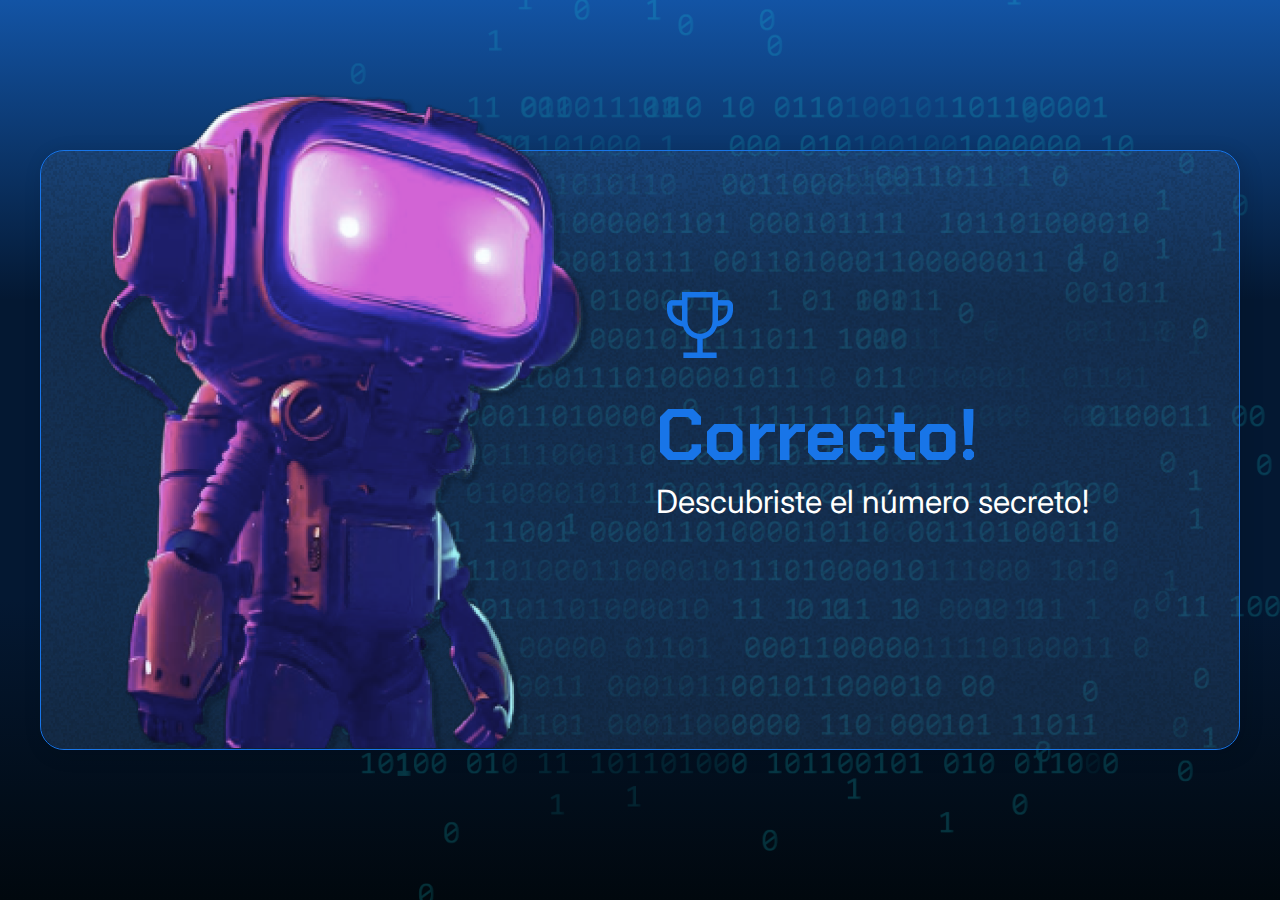
<file: 2034-logica-programacion-1-1-desafio/index.html>
<!DOCTYPE html>
<html lang="en">

<head>
    <!-- puede haber código JS aquí-->
    <meta charset="UTF-8">
    <meta name="viewport" content="width=device-width, initial-scale=1.0">
    <link rel="preconnect" href="https://fonts.googleapis.com">
    <link rel="preconnect" href="https://fonts.gstatic.com" crossorigin>
    <link href="https://fonts.googleapis.com/css2?family=Chakra+Petch:wght@700&family=Inter:wght@400;700&display=swap"
        rel="stylesheet">
    <link rel="stylesheet" href="style.css">
    <title>JS Game</title>
</head>

<body>
    <div class="container">
        <div class="container__contenido">
            <img src="./img/robot.png" alt="Robot" class="container__imagen-robot" />
            <div class="container__informaciones">
                <img src="./img/trophy.png" alt="Icono de trofeo" />
                 <div class="container__texto">
                    <h1><span class="container__texto-azul">Correcto!</span></h1>
                    <h2>Descubriste el número secreto!</h2>
                </div>
            </div>
        </div>
    </div>
    <!-- puede haber código JS aquí-->
    <script src="app.js"></script>
</body>
</html>
</file>
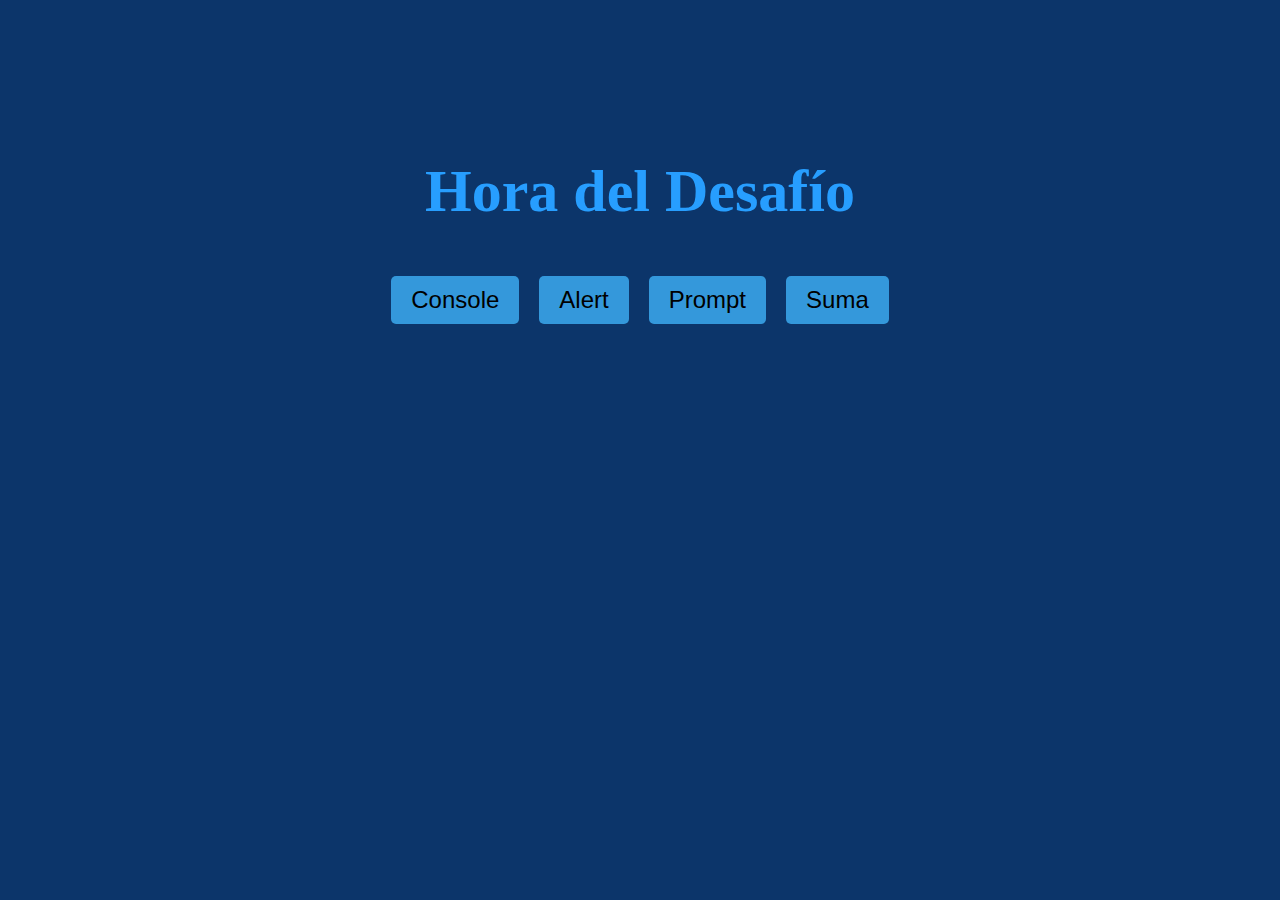
<file: 2035-logica-programacion-2-1-desafio/index.html>
<!DOCTYPE html>
<html lang="en">
<head>
    <meta charset="UTF-8">
    <meta name="viewport" content="width=device-width, initial-scale=1.0">
    <link rel="stylesheet" href="style.css">
    <title>Document</title>
</head>
<body>
    <header>
        <h1></h1>
    </header>
    <main class="container">
        <button onclick="msgConsola();" class="button">Console</button>
        <button onclick="msgAlert()" class="button">Alert</button>
        <button onclick="ciudadAlert()" class="button">Prompt</button>
        <button onclick="suma2Num()" class="button">Suma</button>
    </main>

      <script src="app.js"></script>
</body>
</html>
</file>
<file: 2034-logica-programacion-1-1-desafio/style.css>
* {
    box-sizing: border-box;
    margin: 0;
    padding: 0;
    color: white;
}

body {
    background: linear-gradient(#1354A5 0%, #041832 33.33%, #041832 66.67%, #01080E 100%);
    height: 100vh;
    display: flex;
    align-items: center;
    justify-content: center;
}


body::before {
    background-image: url("img/code.png");
    background-repeat: no-repeat;
    background-position: right;
    content: "";
    display: block;
    position: absolute;
    width: 100%;
    height: 100%;
    opacity: 0.4;
}

.container {
    width: 1200px;
    height: 600px;
    display: flex;
    align-items: center;
    justify-content: space-between;
    border-radius: 24px;
    border: 1px solid #1875E8;
    box-shadow: 4px 4px 20px 0px rgba(1, 8, 14, 0.15);
    background-image: url("img/Ruido.png");
    background-size: 100% 100%;
    position: relative;
}

.container__contenido {
    display: flex;
    align-items: center;
    position: absolute;
    bottom: 0;
}

.container__informaciones {
    flex: 1;
    padding: 20px;
}

.container__boton {
    border-radius: 16px;
    background: #1875E8;
    padding: 16px 24px;
    width: 100%;
    font-size: 24px;
    font-weight: 700;
    border: none;
    margin-top: 16px;
}

.container__texto {
    margin: 16px 0 16px 0;
}

.container__texto-azul {
    color: #1875E8;
}

h1 {
    font-family: 'Chakra Petch', sans-serif;
    font-size: 72px;
}

h2,
p,
button {
    font-family: 'Inter', sans-serif;
}

h2 {
    font-size: 32px;
    font-weight: 400;
}
</file>
<file: 2035-logica-programacion-2-1-desafio/style.css>
header {
  text-align: center;
  font-size: 30px;
  color: #279EFF;
}

main, html {
  margin: 0;
  padding: 0;
  height: 50%;
  display: flex;
  justify-content: center;
  align-items: center;
  background-color: #0C356A;
}

.container {
  text-align: center;
  color: #279EFF;
}

.button {
  padding: 10px 20px;
  margin: 10px;
  font-size: 24px;
  border: none;
  background-color: #3498db;
  cursor: pointer;
  border-radius: 5px;
}

.button:hover {
  background-color: #2980b9;
}
</file>
